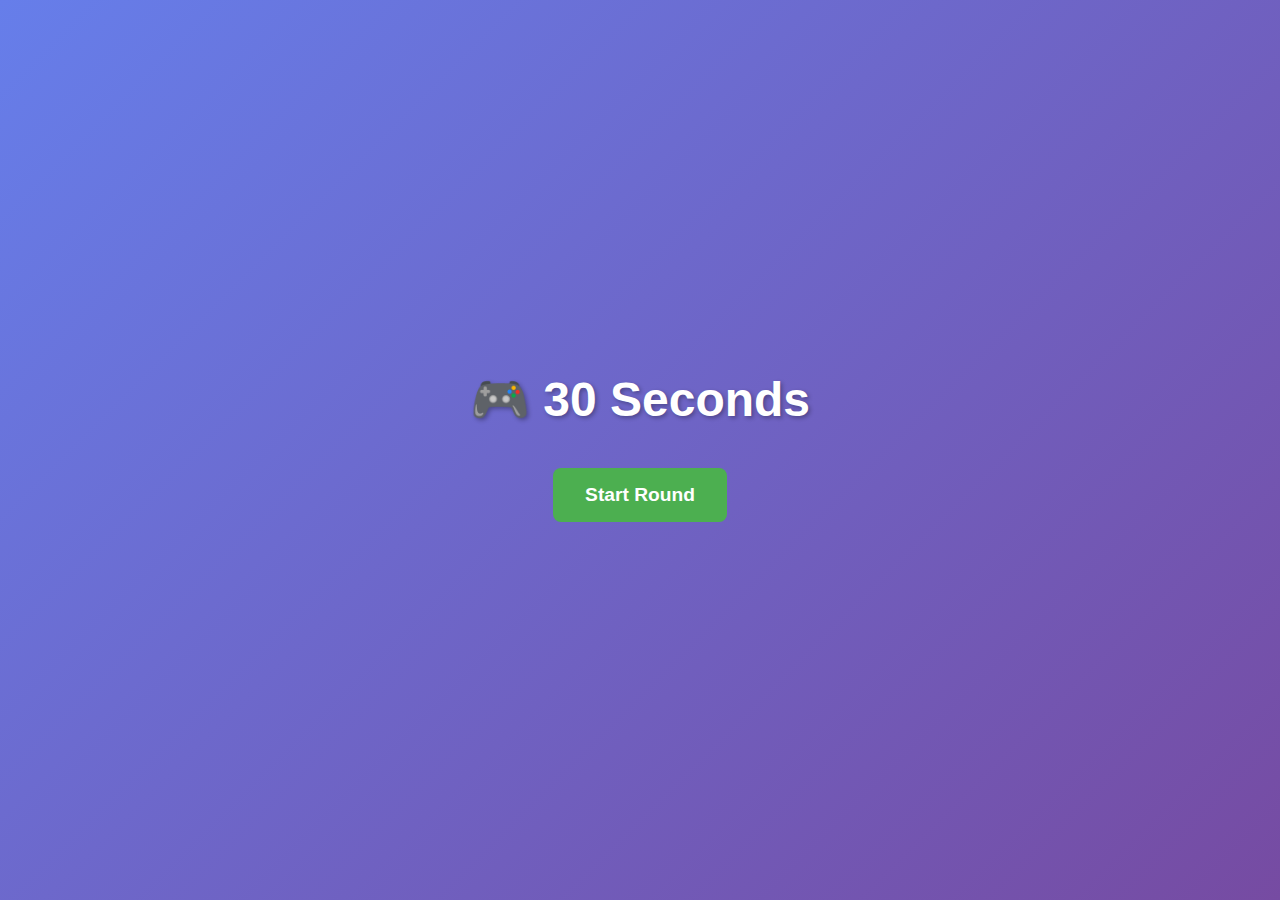
<file: index.html>
<!DOCTYPE html>
<html lang="en">
<head>
    <meta charset="UTF-8">
    <meta name="viewport" content="width=device-width, initial-scale=1.0">
    <title>30 Seconds Game</title>
    <link rel="stylesheet" href="css/style.css">
    <link rel="manifest" href="manifest.json">
<base target="_blank">
</head>
<body>
    <div class="container">
        <h1>🎮 30 Seconds</h1>
        
        <div id="setup-screen">
            <button id="start-btn" class="btn-primary">Start Round</button>
        </div>

        <div id="game-screen" style="display: none;">
            <div class="timer" id="timer">30</div>
            <div class="word-display" id="word-display">
                <p>Loading words...</p>
            </div>
            <button id="flip-btn" class="btn-secondary">Flip Words</button>
            <div class="score-controls">
                <button id="correct-btn" class="btn-success">✓ Correct</button>
                <button id="pass-btn" class="btn-warning">✗ Pass</button>
            </div>
            <button id="stop-btn" class="btn-danger">Stop Round</button>
        </div>

        <div id="score-screen" style="display: none;">
            <h2>Round Over!</h2>
            <p class="final-score">Score: <span id="final-score">0</span></p>
            <button id="new-round-btn" class="btn-primary">New Round</button>
        </div>
    </div>

    <script src="js/game.js"></script>
</body>
</html>
</file>
<file: css/style.css>
* {
    margin: 0;
    padding: 0;
    box-sizing: border-box;
}

body {
    font-family: 'Segoe UI', Tahoma, Geneva, Verdana, sans-serif;
    background: linear-gradient(135deg, #667eea 0%, #764ba2 100%);
    color: white;
    min-height: 100vh;
    display: flex;
    justify-content: center;
    align-items: center;
}

.container {
    text-align: center;
    padding: 2rem;
    max-width: 800px;
    width: 100%;
}

h1 {
    font-size: 3rem;
    margin-bottom: 2rem;
    text-shadow: 2px 2px 4px rgba(0,0,0,0.3);
}

.timer {
    font-size: 4rem;
    font-weight: bold;
    margin-bottom: 1rem;
    color: #ffd700;
    text-shadow: 3px 3px 6px rgba(0,0,0,0.3);
}

.word-display {
    background: rgba(255,255,255,0.95);
    color: #333;
    padding: 3rem;
    border-radius: 15px;
    margin: 2rem 0;
    min-height: 300px;
    display: flex;
    flex-direction: column;
    justify-content: center;
    box-shadow: 0 10px 30px rgba(0,0,0,0.2);
}

.word-display p {
    font-size: 1.8rem;
    margin: 0.8rem 0;
    padding: 0.5rem;
    background: #f0f0f0;
    border-radius: 8px;
}

button {
    padding: 1rem 2rem;
    font-size: 1.2rem;
    border: none;
    border-radius: 8px;
    cursor: pointer;
    margin: 0.5rem;
    transition: transform 0.2s, box-shadow 0.2s;
    font-weight: bold;
}

button:hover {
    transform: translateY(-2px);
    box-shadow: 0 5px 15px rgba(0,0,0,0.2);
}

button:active {
    transform: translateY(0);
}

.btn-primary {
    background: #4CAF50;
    color: white;
}

.btn-secondary {
    background: #2196F3;
    color: white;
}

.btn-success {
    background: #00C853;
    color: white;
}

.btn-warning {
    background: #FFAB00;
    color: white;
}

.btn-danger {
    background: #FF5252;
    color: white;
}

.score-controls {
    margin: 2rem 0;
}

.final-score {
    font-size: 2.5rem;
    margin: 2rem 0;
    font-weight: bold;
}

/* Responsive */
@media (max-width: 600px) {
    h1 { font-size: 2rem; }
    .timer { font-size: 3rem; }
    .word-display p { font-size: 1.4rem; }
}
</file>
